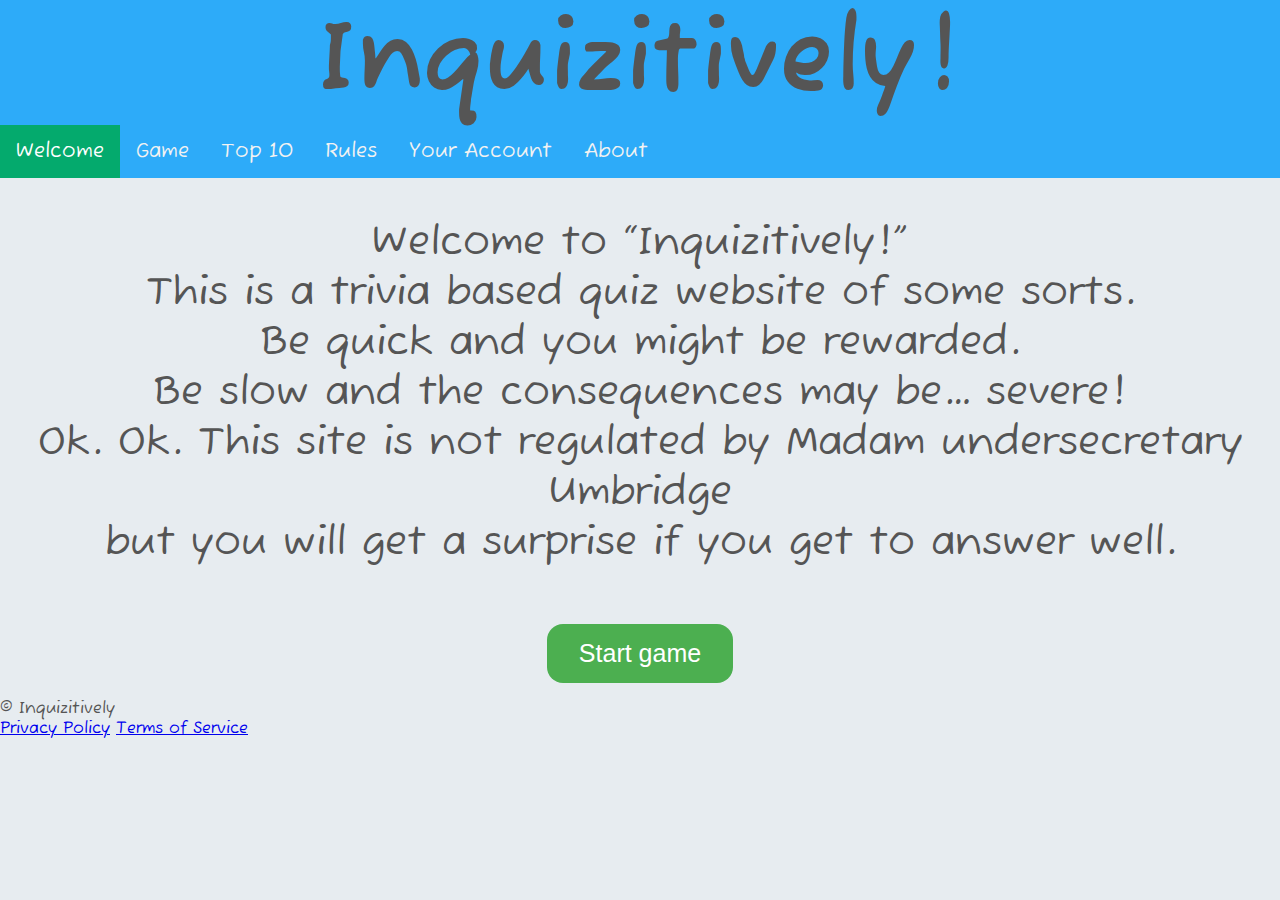
<file: index.html>
<html lang="en">
<head>
	<meta charset="UTF-8">
    <meta name="viewport" content="width=device-width, initial-scale=1">
    <meta http-equiv="Content-Type" content="text/html">
    <link rel="stylesheet" href="./css/global.css">
    <link rel="stylesheet" href="./css/welcome.css">
    <title>Inquizitively</title>      
</head>
<body>
    <h1 class="h1">Inquizitively!</h1>
    <div class="topnav" id="myTopnav">
        <a href="./index.html" class="active">Welcome</a>
        <a href="./game.html">Game</a>
        <a href="./top_ten.html">Top 10</a>
        <a href="./rules.html">Rules</a>
        <a href="./account.html">Your Account</a>
        <a href="./about.html">About</a>
    </div>
    <p class="p1">
        Welcome to “Inquizitively!”<br>This is a trivia based quiz website of some sorts.<br>
        Be quick and you might be rewarded.<br>Be slow and the consequences may be… severe!<br>
        Ok. Ok. This site is not regulated by Madam undersecretary Umbridge<br>but you will get a surprise if you get to answer well.
    </p>
    <div class="modal_container">
        <div class="vertical-center">
            <button class="button" onclick="document.getElementById('id01').style.display='block'">Start game</button>
        </div>
    </div>

    <div id="id01" class="modal">
    <span onclick="document.getElementById('id01').style.display='none'" class="close" title="Close Modal">&times;</span>
    <form class="modal_content">
        <div class="container">
        <h1>Read rules or start a game?</h1>
        <h3>Please select an action to take</h3>

        <div class="clearfix">
            <a href="./rules.html" class="modal_link">Read rules</a>
            <a href="./game.html" class="modal_link">Start game</a>
        </div>
        </div>
    </form>
    </div>    
</body>
<script src="./js/welcome.js"></script>
<footer>
    &copy; Inquizitively
    <div>
        <a title="Privacy Policy" href="#">Privacy Policy</a>
        <a title="Terms of Service" href="#">Terms of Service</a>
    </div>
</footer>
</html>
</file>
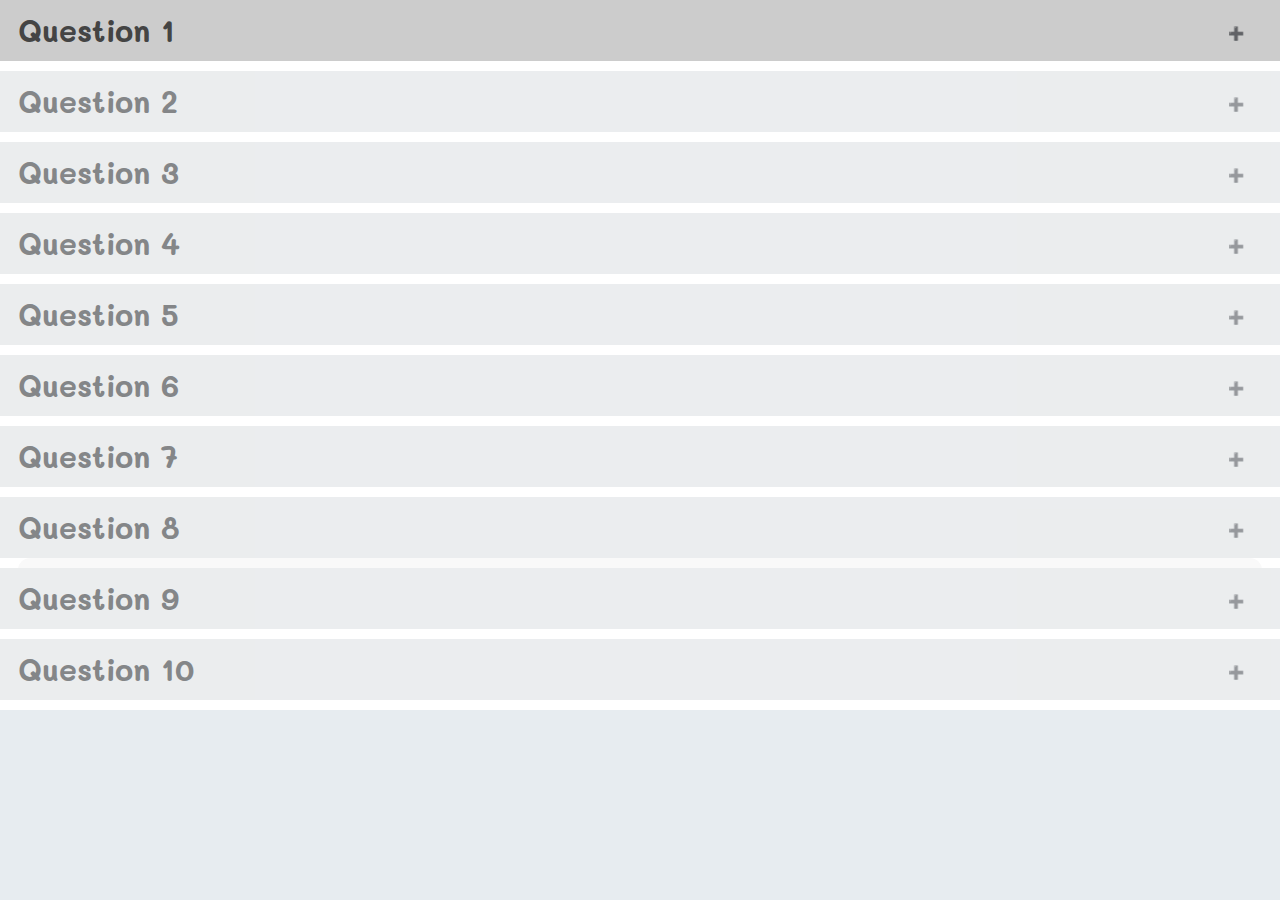
<file: accordion_questions-v3.html>
<! DOCTYPE html >
<html>
    <head >
		<meta charset="UTF-8">
		<meta name="viewport" content="width=device-width, initial-scale=1">
		<meta http-equiv="Content-Type" content="text/html">
        <link rel="stylesheet" href="./css/global.css" >
        <link rel="stylesheet" href="./css/accordion.css" >
		<title>Inquizitively</title>      
    </head>
    <body >
        <div id="questions" >
            <button class="accordion qHeader">Question 1</button>
            <div class="panel">
                <p class="question" id="question1">Which Formula 1 has its headquarters in Maranello, Italy?</p>
                <ul id="q1-answer-list">                    
                    <li id="q1-answer1" onclick="deselectOthers(1)">Mercedes</li>
                    <li id="q1-answer2" onclick="deselectOthers(2)">McLaren</li>
                    <li id="q1-answer3" onclick="deselectOthers(3)">Ferrari</li>
                </ul>
            </div>

            <button class="accordion qHeader disabled">Question 2</button>
            <div class="panel">
                <p class="question" id="question2"></p>
                <ul id="q2-answer-list">
                    <li id="q2-answer1"></li>
                    <li id="q2-answer2"></li>
                    <li id="q2-answer3"></li>
                </ul>
            </div>

            <button class="accordion qHeader disabled">Question 3</button>
            <div class="panel">
                <p class="question" id="question3"></p>
                <ul id="q3-answer-list">
                    <li id="q3-answer1"></li>
                    <li id="q3-answer2"></li>
                    <li id="q3-answer3"></li>
                </ul>
            </div>

            <button class="accordion qHeader disabled">Question 4</button>
            <div class="panel">
                <p class="question" id="question4"></p>
                <ul id="q4-answer-list">
                    <li id="q4-answer1"></li>
                    <li id="q4-answer2"></li>
                    <li id="q4-answer3"></li>
                </ul>
            </div>

            <button class="accordion qHeader disabled">Question 5</button>
            <div class="panel">
                <p class="question" id="question5"></p>
                <ul id="q5-answer-list">
                    <li id="q5-answer1"></li>
                    <li id="q5-answer2"></li>
                    <li id="q5-answer3"></li>
                </ul>
            </div>
            
            <button class="accordion qHeader disabled">Question 6</button>
            <div class="panel">
                <p class="question" id="question6"></p>
                <ul id="q6-answer-list">
                    <li id="q6-answer1"></li>
                    <li id="q6-answer2"></li>
                    <li id="q6-answer3"></li>
                </ul>
            </div>

            <button class="accordion qHeader disabled">Question 7</button>
            <div class="panel">
                <p class="question" id="question7"></p>
                <ul id="q7-answer-list">
                    <li id="q7-answer1"></li>
                    <li id="q7-answer2"></li>
                    <li id="q7-answer3"></li>
                </ul>
            </div>

            <button class="accordion qHeader disabled">Question 8</button>
            <div class="panel"
                <p class="question" id="question8"></p>
                <ul id="q8-answer-list">
                    <li id="q8-answer1"></li>
                    <li id="q8-answer2"></li>
                    <li id="q8-answer3"></li>
                </ul>
            </div>

            <button class="accordion qHeader disabled">Question 9</button>
            <div class="panel">
                <p class="question" id="question9"></p>
                <ul id="q9-answer-list">
                    <li id="q9-answer1"></li>
                    <li id="q9-answer2"></li>
                    <li id="q9-answer3"></li>
                </ul>
            </div>

            <button class="accordion qHeader disabled">Question 10</button>
            <div class="panel">
                <p class="question" id="question10"></p>
                <ul id="q10-answer-list">
                    <li id="q10-answer1"></li>
                    <li id="q10-answer2"></li>
                    <li id="q10-answer3"></li>
                </ul>
            </div>
        </div>        
    </body>
    <script src="./js/answerSelection.js"></script>
    <script src="./js/game_page2.js"></script>
    <script src="./js/accordion.js"></script>
</html>
</file>
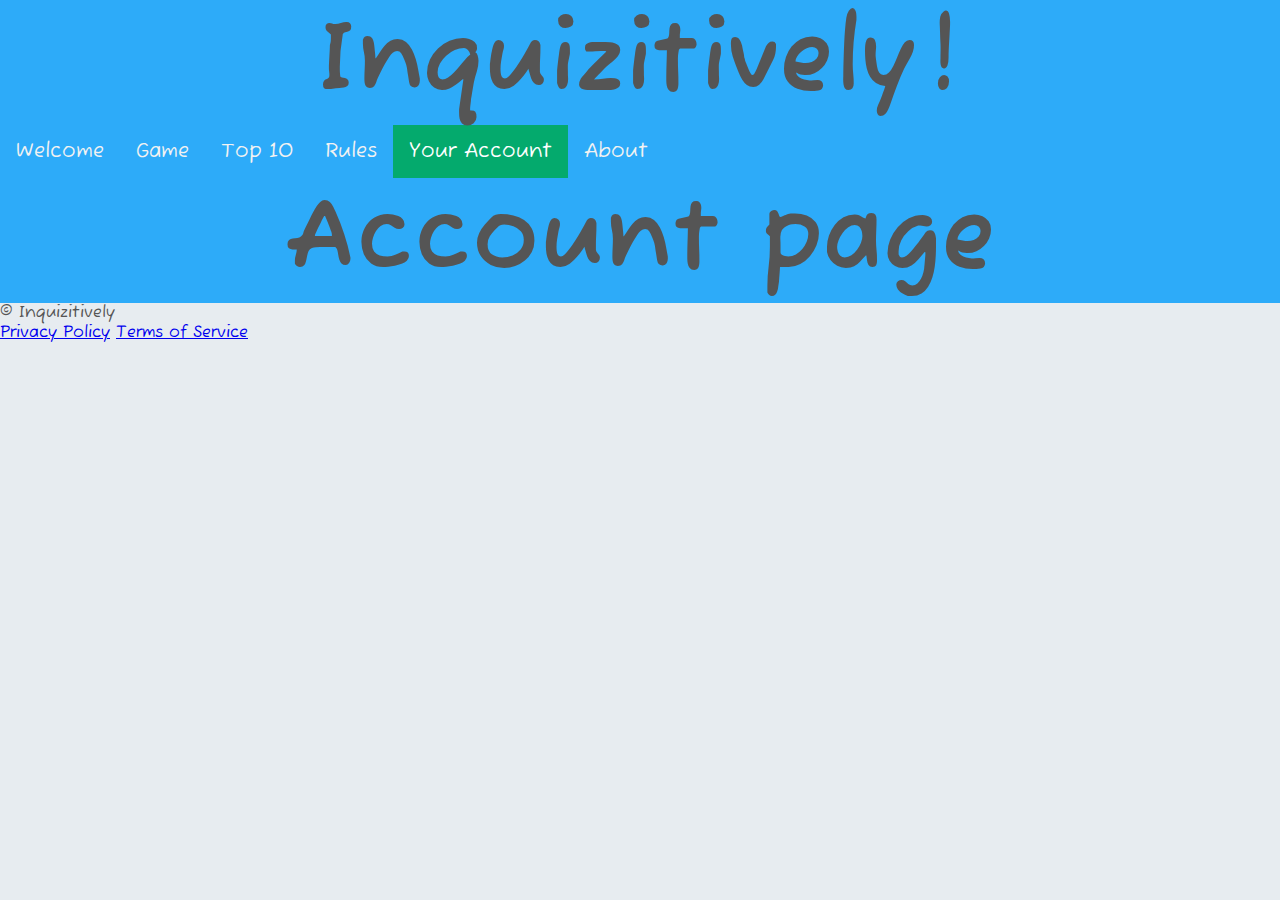
<file: account.html>
<html lang="en">
<head>
	<meta charset="UTF-8">
    <meta name="viewport" content="width=device-width, initial-scale=1">
    <meta http-equiv="Content-Type" content="text/html">
    <link rel="preconnect" href="https://fonts.googleapis.com">
    <link rel="preconnect" href="https://fonts.gstatic.com" crossorigin>
    <link href="https://fonts.googleapis.com/css2?family=Fuzzy+Bubbles:wght@700&display=swap" rel="stylesheet">
    <link rel="stylesheet" href="https://cdnjs.cloudflare.com/ajax/libs/font-awesome/4.7.0/css/font-awesome.min.css">
    <link rel="stylesheet" href="./css/global.css">
    <link rel="stylesheet" href="./css/top_ten.css">
    <title>Inquizitively</title>      
</head>
<body>
    <h1 class="h1">Inquizitively!</h1>
    <div class="topnav" id="myTopnav">
        <a href="./index.html">Welcome</a>
        <a href="./game.html"">Game</a>
        <a href="./top_ten.html">Top 10</a>
        <a href="./rules.html">Rules</a>
        <a href="./account.html" class="active">Your Account</a>
        <a href="./about.html">About</a>
    </div>
    
    <h1 class="h1">Account page</h1>
</body>
<footer class="footer">
    &copy; Inquizitively
    <div>
        <a title="Privacy Policy" href="#">Privacy Policy</a>
        <a title="Terms of Service" href="#">Terms of Service</a>
    </div>
</footer>
</html>
</file>
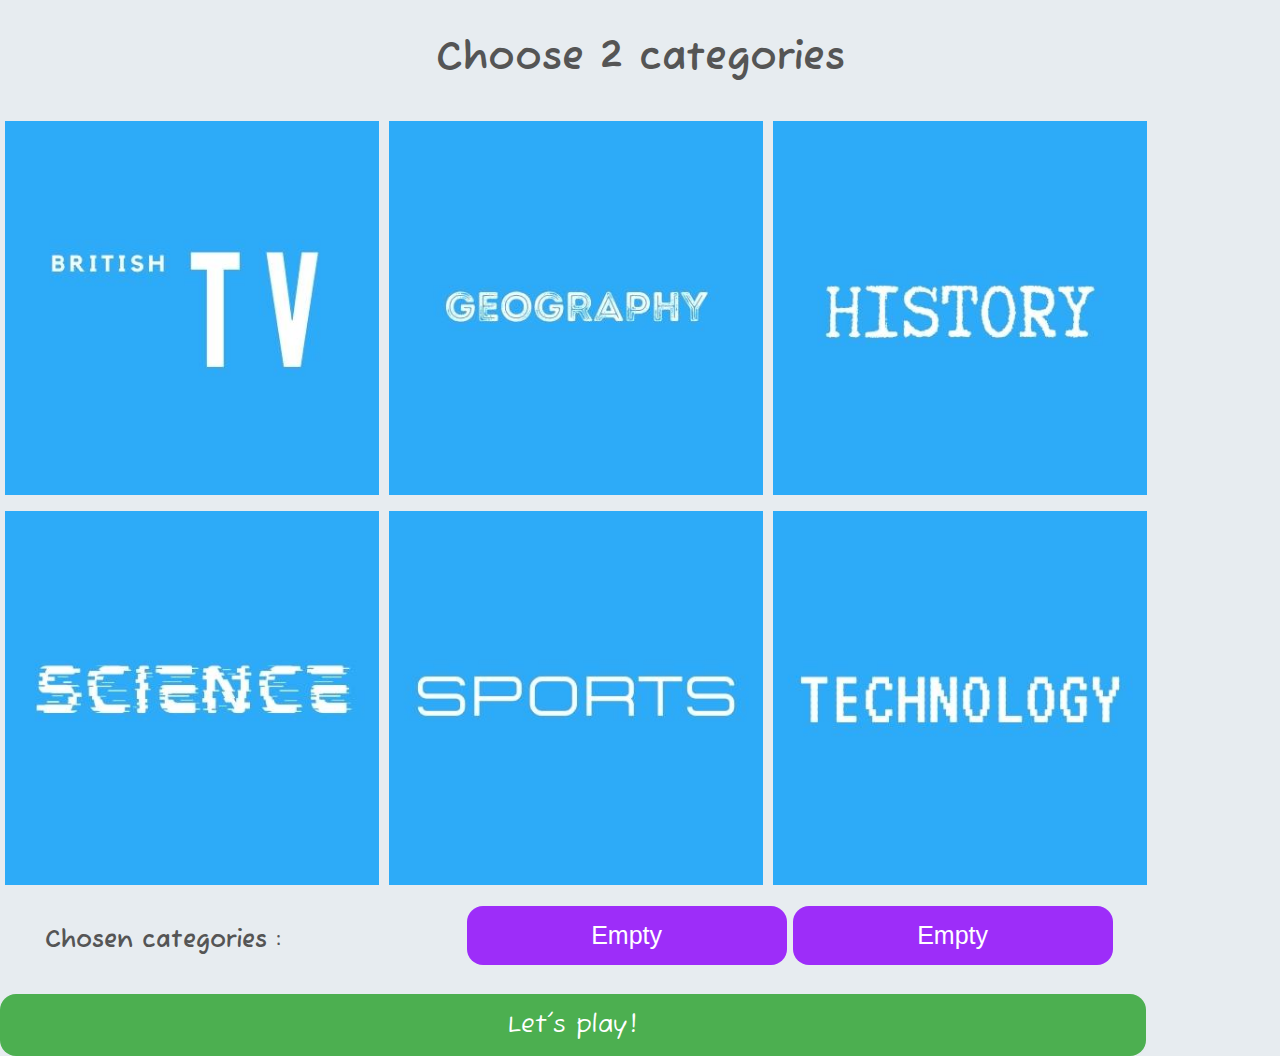
<file: categories_page-v3.html>
<!DOCTYPE html>
<html lang="en">
<!DOCTYPE HTML>
<html>
    <head>
        <meta http-equiv="Content-Type" content="text/html; charset=UTF-8">
        <meta name="viewport" content="width=device-width, initial-scale=1">
        <title>Inquizitevely!</title>
        <link rel="stylesheet" href="https://cdnjs.cloudflare.com/ajax/libs/font-awesome/6.0.0/css/all.min.css">
        <link rel="stylesheet" href="./css/global.css">
        <link rel="stylesheet" href="./css/categories3.css">
    </head>
    <body>    
        <h2 class="h2">Choose 2 categories</h2>
        <div class="row">
            <div class="column container">
                <img src="./graphics/british_tv.jpg" alt="British TV category" style="width:100%">
                <div class="overlay">
                    <a href="#" id="britishTV" class="icon" title="British TV" onclick="selectCategory('British TV')">
                        <i class="fa-solid fa-tv"></i>
                    </a>
                </div>
            </div>
            <div class="column container">
                <img src="./graphics/geography.jpg" alt="Geography category" style="width:100%">
                <div class="overlay">
                    <a href="#" id="geography" class="icon" title="Geography" onclick="selectCategory('Geography')">
                        <i class="fa-solid fa-earth-americas"></i>
                    </a>
                </div>
            </div>
            <div class="column container">
                <img src="./graphics/history.jpg" alt="History category" style="width:100%">
                <div class="overlay">
                    <a href="#" id="history" class="icon" title="History" onclick="selectCategory('History')">
                        <i class="fa-solid fa-book-atlas"></i>
                    </a>
                </div>
            </div>
        </div>        
        <div class="row">
            <div class="column container">
                <img src="./graphics/science.jpg" alt="Science" style="width:100%">
                <div class="overlay">
                    <a href="#" id="science" class="icon" title="Science" onclick="selectCategory('Science')">
                        <i class="fa-solid fa-flask"></i>
                    </a>
                </div>
            </div>
            <div class="column container">
                <img src="./graphics/sports.jpg" alt="Sports" style="width:100%">
                <div class="overlay">
                    <a href="#" id="sports" class="icon" title="Sports" onclick="selectCategory('Sports')">
                        <i class="fa-solid fa-basketball"></i>
                    </a>
                </div>
            </div>
            <div class="column container">
                <img src="./graphics/technology.jpg" alt="Technology" style="width:100%">
                <div class="overlay">
                    <a href="#" id="technology" class="icon" title="Technology" onclick="selectCategory('Technology')">
                        <i class="fa-solid fa-desktop"></i>
                    </a>
                </div>
            </div>
        </div>
        <div class="row">
            <h3 class="column chosen_categories">Chosen categories :</h3>
            <button id="category1" class="categories">Empty</button>
            <button id="category2" class="categories">Empty</button>
        </div>
        <a id="playBtn" class="play_button" href="./accordion_questions-v3.html" onclick="checkCategories(event)">Let's play!</a>
    </body>
    <script src="./js/select_category.js"></script>
</html>
</file>
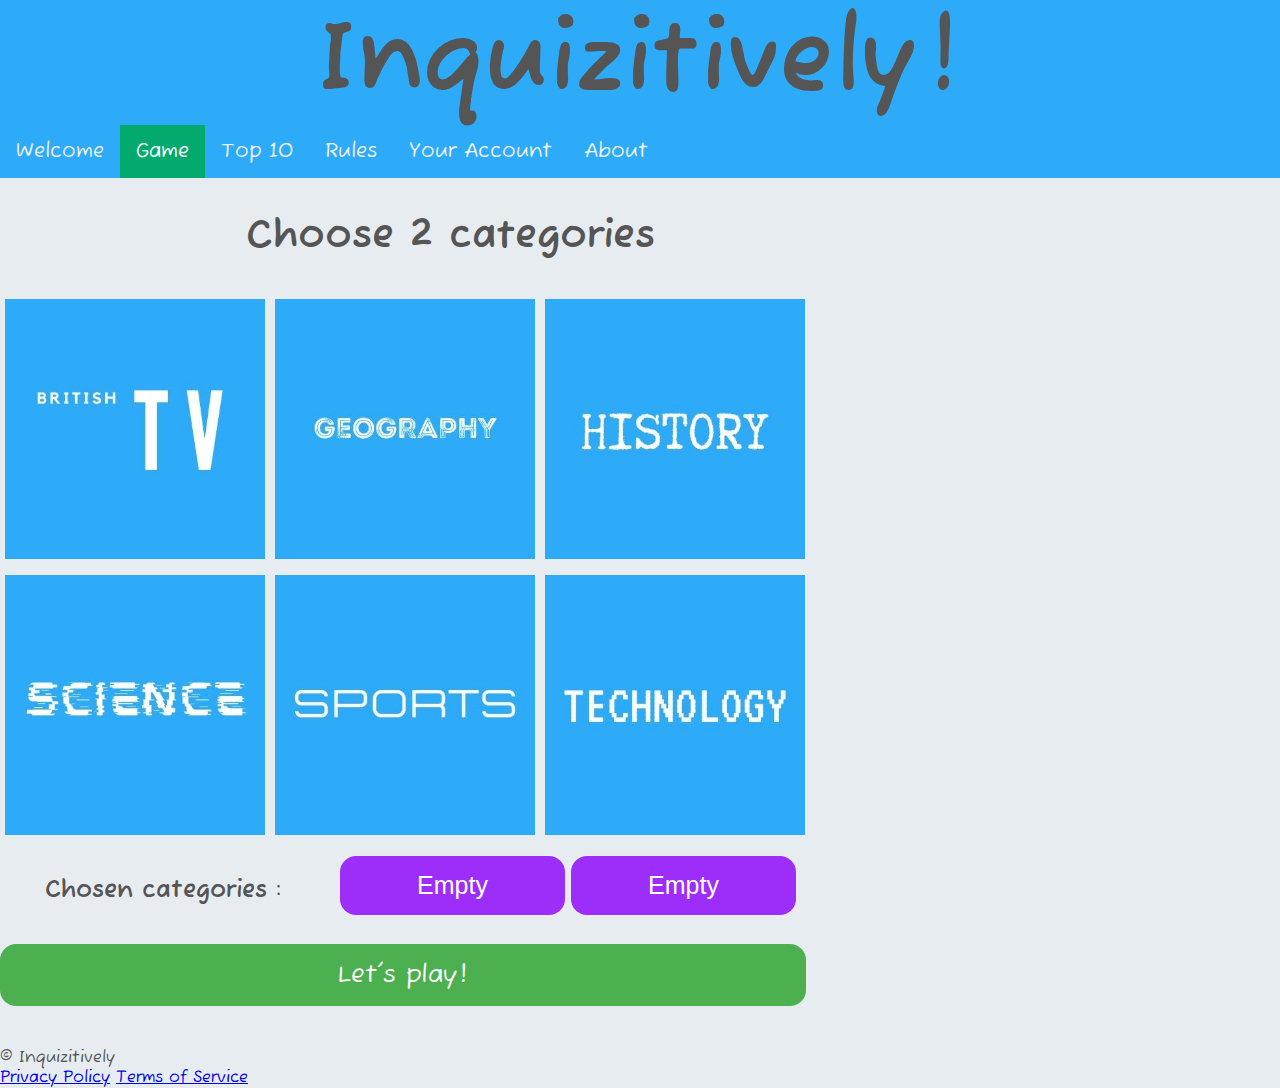
<file: game.html>
<html lang="en">
<head>
	<meta charset="UTF-8">
    <meta name="viewport" content="width=device-width, initial-scale=1">
    <meta http-equiv="Content-Type" content="text/html">
    <link rel="preconnect" href="https://fonts.googleapis.com">
    <link rel="preconnect" href="https://fonts.gstatic.com" crossorigin>
    <link href="https://fonts.googleapis.com/css2?family=Fuzzy+Bubbles:wght@700&display=swap" rel="stylesheet">
    <link rel="stylesheet" href="https://cdnjs.cloudflare.com/ajax/libs/font-awesome/4.7.0/css/font-awesome.min.css">
    <link rel="stylesheet" href="./css/global.css">
    <link rel="stylesheet" href="./css/game.css">
    <title>Inquizitively</title>      
</head>
<body>
    <h1 class="h1">Inquizitively!</h1>
    <div class="topnav" id="myTopnav">
        <a href="./index.html">Welcome</a>
        <a href="./game.html" class="active">Game</a>
        <a href="./top_ten.html">Top 10</a>
        <a href="/rules.html">Rules</a>
        <a href="./account.html">Your Account</a>
        <a href="./about.html">About</a>
    </div>
    <iframe src="./categories_page-v3.html" class="game_frame" width="900" height="870" text-align="center"></iframe>
</body>
<footer class="footer">
    &copy; Inquizitively
    <div>
        <a title="Privacy Policy" href="#">Privacy Policy</a>
        <a title="Terms of Service" href="#">Terms of Service</a>
    </div>
</footer>
</html>
</file>
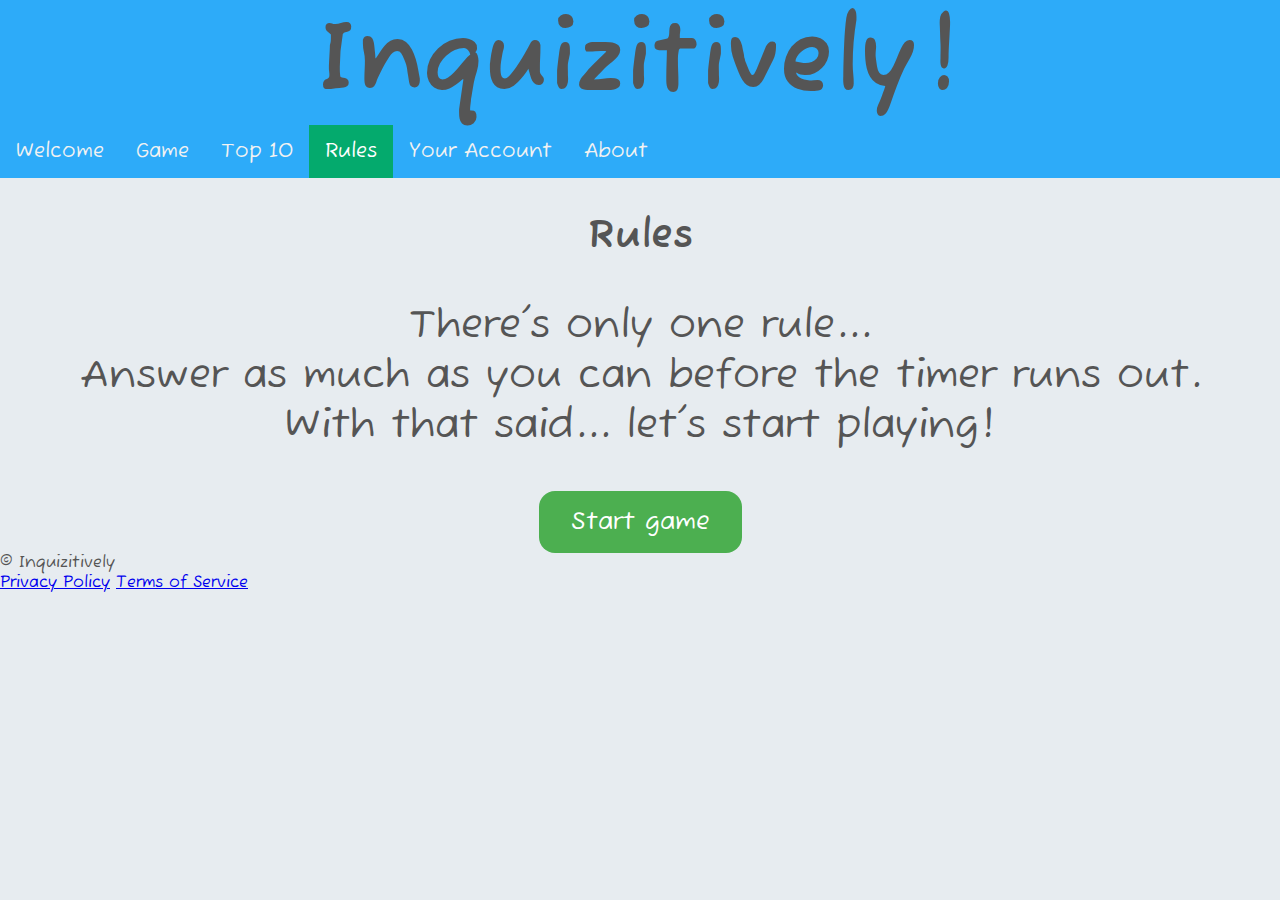
<file: rules.html>
<html lang="en">
<head>
	<meta charset="UTF-8">
    <meta name="viewport" content="width=device-width, initial-scale=1">
    <meta http-equiv="Content-Type" content="text/html">
    <link rel="preconnect" href="https://fonts.googleapis.com">
    <link rel="preconnect" href="https://fonts.gstatic.com" crossorigin>
    <link href="https://fonts.googleapis.com/css2?family=Fuzzy+Bubbles:wght@700&display=swap" rel="stylesheet">
    <link rel="stylesheet" href="https://cdnjs.cloudflare.com/ajax/libs/font-awesome/4.7.0/css/font-awesome.min.css">
    <link rel="stylesheet" href="./css/global.css">
    <link rel="stylesheet" href="./css/rules.css">
    <title>Inquizitively</title>      
</head>
<body>
    <h1 class="h1">Inquizitively!</h1>
    <div class="topnav" id="myTopnav">
        <a href="./index.html">Welcome</a>
        <a href="./game.html">Game</a>
        <a href="./top_ten.html">Top 10</a>
        <a href="./rules.html" class="active">Rules</a>
        <a href="./account.html">Your Account</a>
        <a href="./about.html">About</a>
    </div>    
    <h2 class="h2">Rules</h2>
    <div class="rules_container">
        <p class="p1">
            There's only one rule...<br>Answer as much as you can before the timer runs out.<br>
            With that said... let's start playing!
        </p>    
        <a href="./game.html" class="button">Start game</a>
    </div>
</body>
<footer class="footer">
    &copy; Inquizitively
    <div>
        <a title="Privacy Policy" href="#">Privacy Policy</a>
        <a title="Terms of Service" href="#">Terms of Service</a>
    </div>
</footer>
</html>
</file>
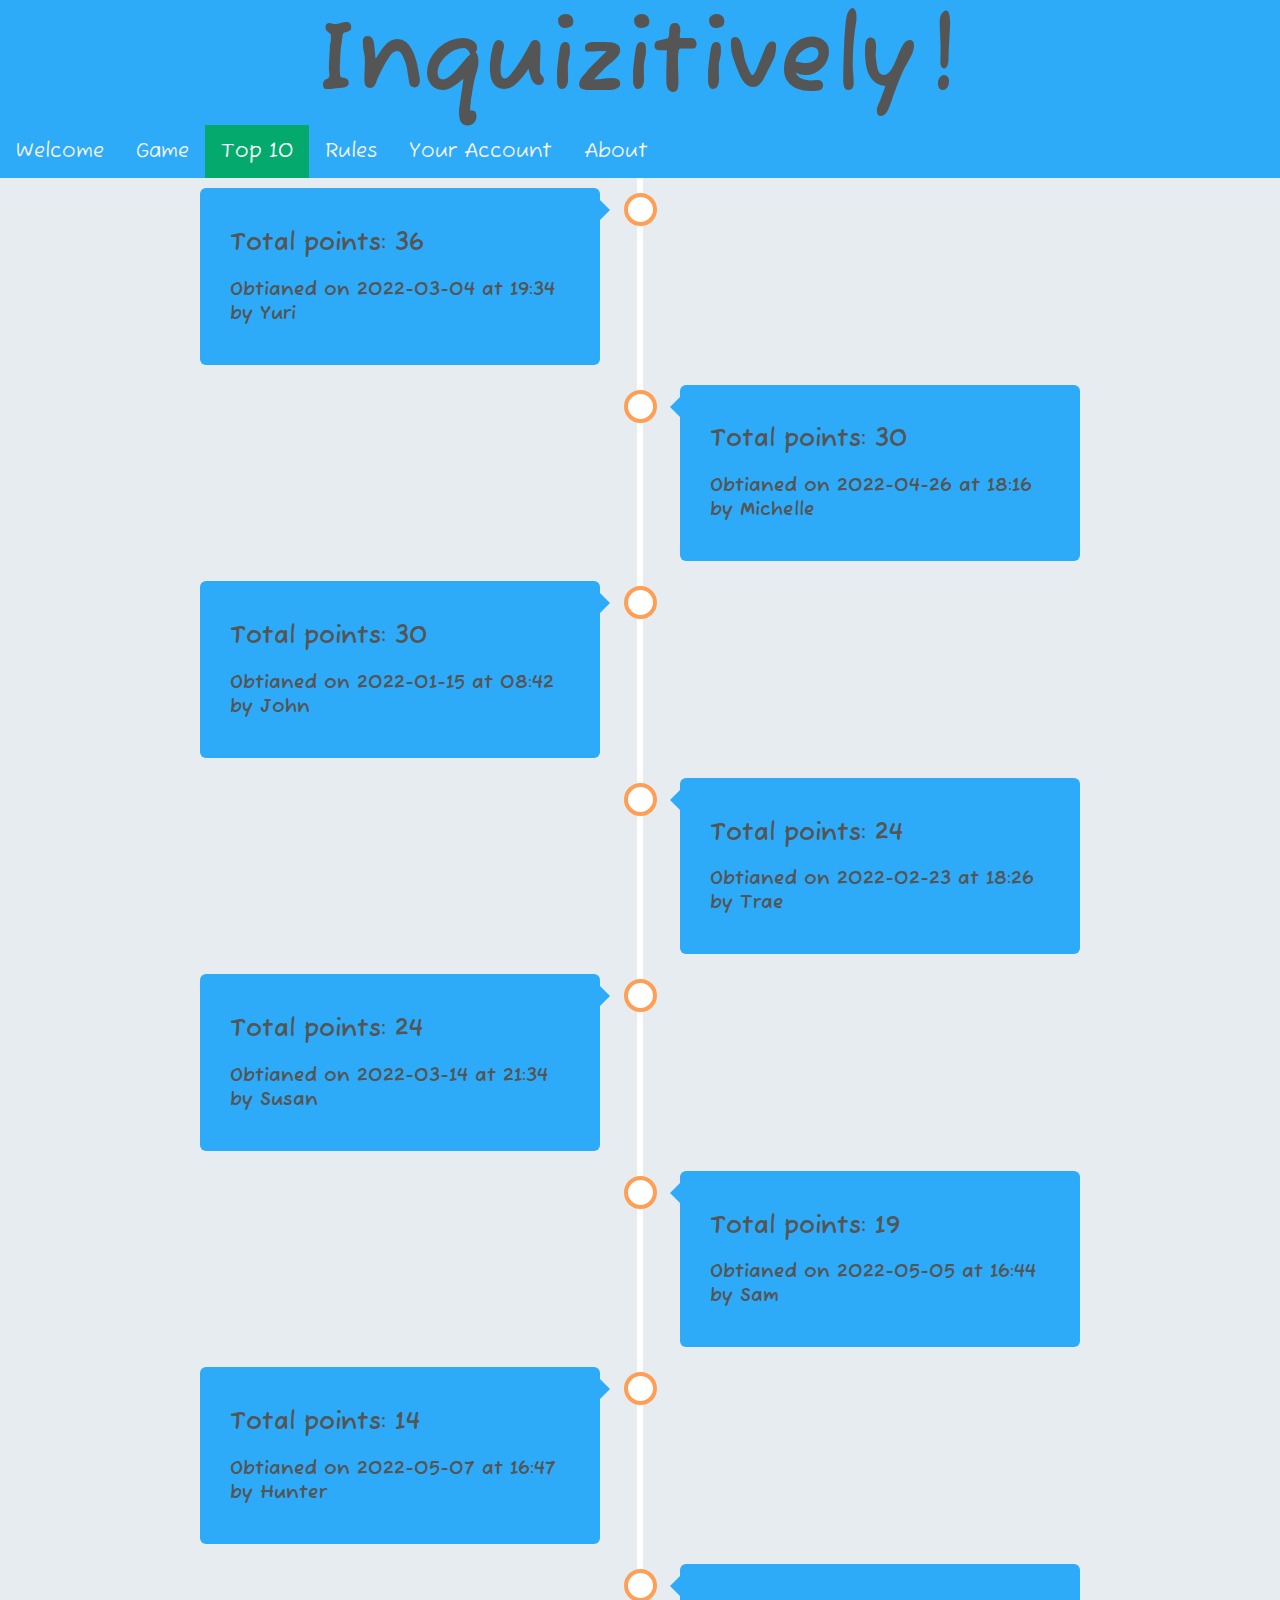
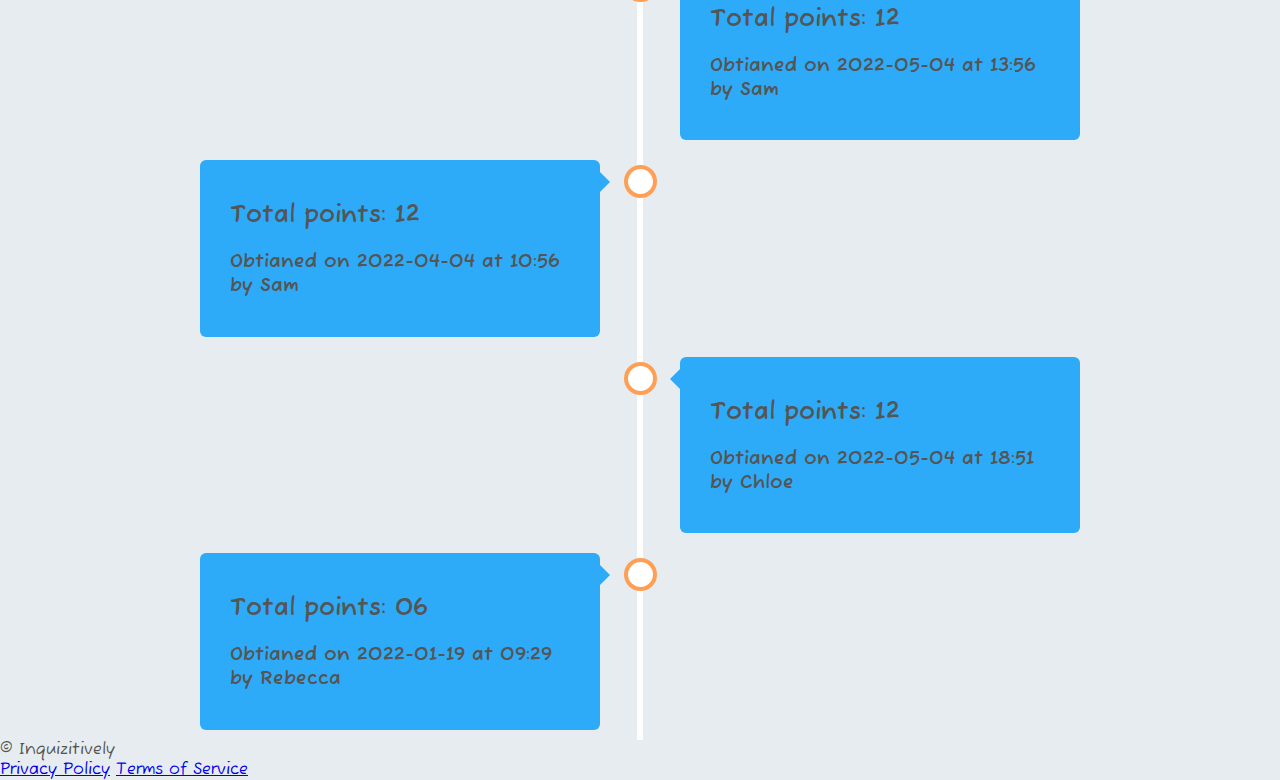
<file: top_ten.html>
<html lang="en">
<head>
	<meta charset="UTF-8">
    <meta name="viewport" content="width=device-width, initial-scale=1">
    <meta http-equiv="Content-Type" content="text/html">
    <link rel="preconnect" href="https://fonts.googleapis.com">
    <link rel="preconnect" href="https://fonts.gstatic.com" crossorigin>
    <link href="https://fonts.googleapis.com/css2?family=Fuzzy+Bubbles:wght@700&display=swap" rel="stylesheet">
    <link rel="stylesheet" href="https://cdnjs.cloudflare.com/ajax/libs/font-awesome/4.7.0/css/font-awesome.min.css">
    <link rel="stylesheet" href="./css/global.css">
    <link rel="stylesheet" href="./css/top_ten.css">
    <title>Inquizitively</title>      
</head>
<body>
    <h1 class="h1">Inquizitively!</h1>
    <div class="topnav" id="myTopnav">
        <a href="./index.html">Welcome</a>
        <a href="./game.html">Game</a>
        <a href="./top_ten.html" class="active">Top 10</a>
        <a href="/rules.html">Rules</a>
        <a href="./account.html">Your Account</a>
        <a href="./about.html">About</a>
    </div>
    <div class="timeline" id="top10list">
    </div>    
</body>
<script src="./js/top_ten.js"></script>
<footer>
    &copy; Inquizitively
    <div>
        <a title="Privacy Policy" href="#">Privacy Policy</a>
        <a title="Terms of Service" href="#">Terms of Service</a>
    </div>
</footer>
</html>
</file>
<file: css/global.css>
@import url('https://fonts.googleapis.com/css2?family=Fuzzy+Bubbles:wght@400;700&display=swap');

body { font-family: 'Fuzzy Bubbles', cursive; font-size: 16px; font-weight: 300; color: #555; margin: 0px; padding: 0; background-color: #e7ecf0; }

/* Add a black background color to the top navigation */
.topnav {
background-color: #2dabf9;
overflow: hidden;
}

/* Style the links inside the navigation bar */
.topnav a {
float: left;
display: block;
color: #f2f2f2;
text-align: center;
padding: 14px 16px;
text-decoration: none;
font-size: 20px;
}

/* Change the color of links on hover */
.topnav a:hover {
background-color: #ddd;
color: black;
}

/* Add an active class to highlight the current page */
.topnav a.active {
background-color: #04AA6D;
color: white;
}

/* Hide the link that should open and close the topnav on small screens */
.topnav .icon {
display: none;
}

.h1{
    font-size: 100px;
    background-color: #2dabf9;
    text-align: center;
    margin: 0;
}

.h2{
    font-size: 40px;
    font-weight: bold;
    text-align: center;
    border: none;
}

.p1{
    font-size: 40px;
    font-weight: 400;
    text-align: center;
}

.button {
background-color: #4CAF50; /* Green */
border: none;
color: white;
padding: 15px 32px;
text-align: center;
text-decoration: none;
display: inline-block;
font-size: 25px;    
border-radius: 16px;
align-items: center;
}

.footer {
    font-size: 16px;
}
</file>
<file: css/welcome.css>
/* Set a style for all buttons in the modal*/
.modal_link {
background-color: #4CAF50;
color: white;
font-size: 20px;    
text-decoration: none;
padding: 14px 20px;
margin: 8px 0;
border: none;
cursor: pointer;
opacity: 0.9;
}

/* Add padding and center-align text to the container */
.modal_container {
padding: 16px;
text-align: center;
}

/* The Modal (background) */
.modal {
display: none; /* Hidden by default */
position: fixed; /* Stay in place */
z-index: 1; /* Sit on top */
left: 0;
top: 0;
width: 100%; /* Full width */
height: 100%; /* Full height */
overflow: auto; /* Enable scroll if needed */
padding-top: 50px;
background-color: rgba(0,0,0,0.4); /* Black w/ opacity */
}

/* Modal Content/Box */
.modal_content {
background-color: #e7ecf0;
margin: 5% auto 15% auto; /* 5% from the top, 15% from the bottom and centered */
border: 1px solid #888;
width: 30%; /* Could be more or less, depending on screen size */
text-align: center;
height: 18%;
}

/* The Modal Close Button (x) */
.close {
position: absolute;
right: 35px;
top: 15px;
font-size: 40px;
font-weight: bold;
color: #f1f1f1;
}

.close:hover,
.close:focus {
color: #f44336;
cursor: pointer;
}

/* Clear floats */
.clearfix::after {
content: "";
clear: both;
display: table;
}
</file>
<file: css/accordion.css>
@import url('https://fonts.googleapis.com/css2?family=Mali:ital,wght@0,300;0,700;1,300;1,700&display=swap');

* { font-family: 'Mali', cursive; font-size: 16px; font-weight: 300; color: #555; margin: 0; padding: 0; }

/* Style the buttons that are used to open and close the accordion panel */
.accordion {
    background-color: #eee;
    color: #444;
    cursor: pointer;
    padding: 18px;
    width: 100%;
    text-align: left;
    border: none;
    outline: none;
    transition: 0.4s;
    font-size: 2em; /* 40px/16=2.5em */;
}

/* Add a background color to the button if it is clicked on (add the .active class with JS), and when you move the mouse over it (hover) */
.active, .accordion:hover {
    background-color: #ccc;
}

.disabled{
    pointer-events: none; /*This makes it not clickable*/
    opacity:0.6;          /*This grays it out to look disabled*/
}

.panel {
    padding: 0 18px 10px;
    background-color: white;
    max-height: 0;
    overflow: hidden;
    transition: max-height 0.2s ease-out;
}

.accordion:after {
    content: '\02795'; /* Unicode character for "plus" sign (+) */
    font-size: 13px;
    color: #777;
    float: right;
    margin-left: 5px;
    padding: 14px 18px 10px;
}

.active:after {
    content: "\2796"; /* Unicode character for "minus" sign (-) */
    padding: 14px 18px 10px;
}

.qHeader {
    font-size: 30px; /* 40px/16=2.5em */;
    font-weight: bold;
padding: 10px 18px;
}

.question {
    font-size: 1.875em; /* 30px/16=1.875em */;
    padding: 10px 18px;
}

/* Include the padding and border in an element's total width and height */
* {
box-sizing: border-box;
}

/* Remove margins and padding from the list */
ul {
    list-style-type: none;
    margin: 0;
    padding: 0;
}

/* Style the list items */
ul li {
    cursor: pointer;
    position: relative;
    padding: 12px 8px 12px 40px;
    background: #eee;
    font-size: 18px;
    transition: 0.2s;
    border-radius: 16px;

    /* make the list items unselectable */
    -webkit-user-select: none;
    -moz-user-select: none;
    -ms-user-select: none;
    user-select: none;
}

/* Set all odd list items to a different color (zebra-stripes) */
ul li:nth-child(odd) {
    background: #f9f9f9;
}

/* Darker background-color on hover */
ul li:hover {
    background: rgb(66, 149, 251);
}

/* When clicked on, add a background color */
ul li.checked {
    background: rgb(0, 199, 50);
    color: #fff;
}

/* Add a "checked" mark when clicked on */
ul li.checked::before {
    content: '';
    position: absolute;
    border-color: #fff;
    border-style: solid;
    border-width: 0 2px 2px 0;
    top: 10px;
    left: 16px;
    transform: rotate(45deg);
    height: 15px;
    width: 7px;
}

/* Style the close button */
.close {
    position: absolute;
    right: 0;
    top: 0;
    padding: 12px 16px 12px 16px;
}

.close:hover {
    background-color: #f44336;
    color: white;
}
</file>
<file: css/top_ten.css>
* {
    box-sizing: border-box;
  }

body {
    background-color: #e7ecf0;
}
  
/* The actual timeline (the vertical ruler) */
.timeline {
position: relative;
max-width: 1200px;
margin: 0 auto;
}

/* The actual timeline (the vertical ruler) */
.timeline::after {
content: '';
position: absolute;
width: 6px;
background-color: white;
top: 0;
bottom: 0;
left: 50%;
margin-left: -3px;
}

/* Container around content */
.timeline_container {
padding: 10px 40px;
position: relative;
background-color: inherit;
width: 40%;
}

/* The circles on the timeline */
.timeline_container::after {
content: '';
position: absolute;
width: 25px;
height: 25px;
right: -17px;
background-color: white;
border: 4px solid #FF9F55;
top: 15px;
border-radius: 50%;
z-index: 1;
}

/* Place the container to the left */
.left {
left: 10%;
}

/* Place the container to the right */
.right {
left: 50%;
}

/* Add arrows to the left container (pointing right) */
.left::before {
content: " ";
height: 0;
position: absolute;
top: 22px;
width: 0;
z-index: 1;
right: 30px;
border: medium solid #2dabf9;
border-width: 10px 0 10px 10px;
border-color: transparent transparent transparent #2dabf9;
}

/* Add arrows to the right container (pointing left) */
.right::before {
content: " ";
height: 0;
position: absolute;
top: 22px;
width: 0;
z-index: 1;
left: 30px;
border: medium solid #2dabf9;
border-width: 10px 10px 10px 0;
border-color: transparent #2dabf9 transparent transparent;
}

/* Fix the circle for containers on the right side */
.right::after {
left: -16px;
}

/* The actual content */
.content {
padding: 20px 30px;
background-color: #2dabf9;
position: relative;
border-radius: 6px;
}

/* Media queries - Responsive timeline on screens less than 600px wide */
@media screen and (max-width: 600px) {
    /* Place the timelime to the left */
    .timeline::after {
        left: 31px;
    }

    /* Full-width containers */
    .timeline_container {
        width: 100%;
        padding-left: 70px;
        padding-right: 25px;
    }

    /* Make sure that all arrows are pointing leftwards */
    .timeline_container::before {
        left: 60px;
        border: medium solid white;
        border-width: 10px 10px 10px 0;
        border-color: transparent white transparent transparent;
    }

    /* Make sure all circles are at the same spot */
    .left::after, .right::after {
        left: 15px;
    }

    /* Make all right containers behave like the left ones */
    .right {
        left: 0%;
    }
}
</file>
<file: css/categories3.css>
* {
box-sizing: border-box;
}

body {
    background-color: #e7ecf0;
}

.column {
float: left;
width: 33.33%;
padding: 5px;
}

/* Clearfix (clear floats) */
.row::after {
content: "";
clear: both;
display: table;
}

/* Container needed to position the overlay. Adjust the width as needed */
.container {
position: relative;
width: 30%;
max-width: 400px;
}

/* Make the image responsive */
.image {
display: block;
width: 100%;
height: auto;
}

/* The overlay effect (full height and width) - lays on top of the container and over the image */
.overlay {
position: absolute;
top: 0;
bottom: 0;
left: 0;
right: 0;
height: 100%;
width: 100%;
opacity: -1;
transition: .3s ease;
background-color: #28d12d;
}

/* When you mouse over the container, fade in the overlay icon*/
.container:hover .overlay {
opacity: 10;
}

/* The icon inside the overlay is positioned in the middle vertically and horizontally */
.icon {
color: white;
font-size: 120px;
position: absolute;
top: 50%;
left: 50%;
-webkit-transform: translate(-50%, -50%);
transform: translate(-50%, -50%);
-ms-transform: translate(-50%, -50%);
text-align: center;
}

.play_btn_container {
    background-color: #e7ecf0;
    text-align: center;
    border: none;

}

.play_button{    
    background-color: #4CAF50; /* Green */
    border: none;
    margin-top: 10px;
    width: 89.5%;
    color: white;
    padding: 15px 32px;
    text-align: center;
    text-decoration: none;
    display: inline-block;
    font-size: 25px;    
    border-radius: 16px;
    align-items: center;
}

.chosen_categories{
    margin-left: 40px;
    font-size: 24px;
}

.categories{    
    background-color: #9d2df9;
    border: none;
    margin-top: 10px;
    width: 25%;
    color: white;
    padding: 15px 32px;
    text-align: center;
    text-decoration: none;
    display: inline-block;
    font-size: 25px;    
    border-radius: 16px;
    align-items: center;
}
</file>
<file: css/game.css>
body {
    background-color: #e7ecf0;
}

.game_frame {
    width: "500";
    height: "1000";
    top: 50%;
    left: 30%;
    text-align: center;
    border: none; 
}
</file>
<file: css/rules.css>
body {
    background-color: #e7ecf0;
}

.rules_container {
    background-color: #e7ecf0;
    text-align: center;
    border: none;
}
</file>
